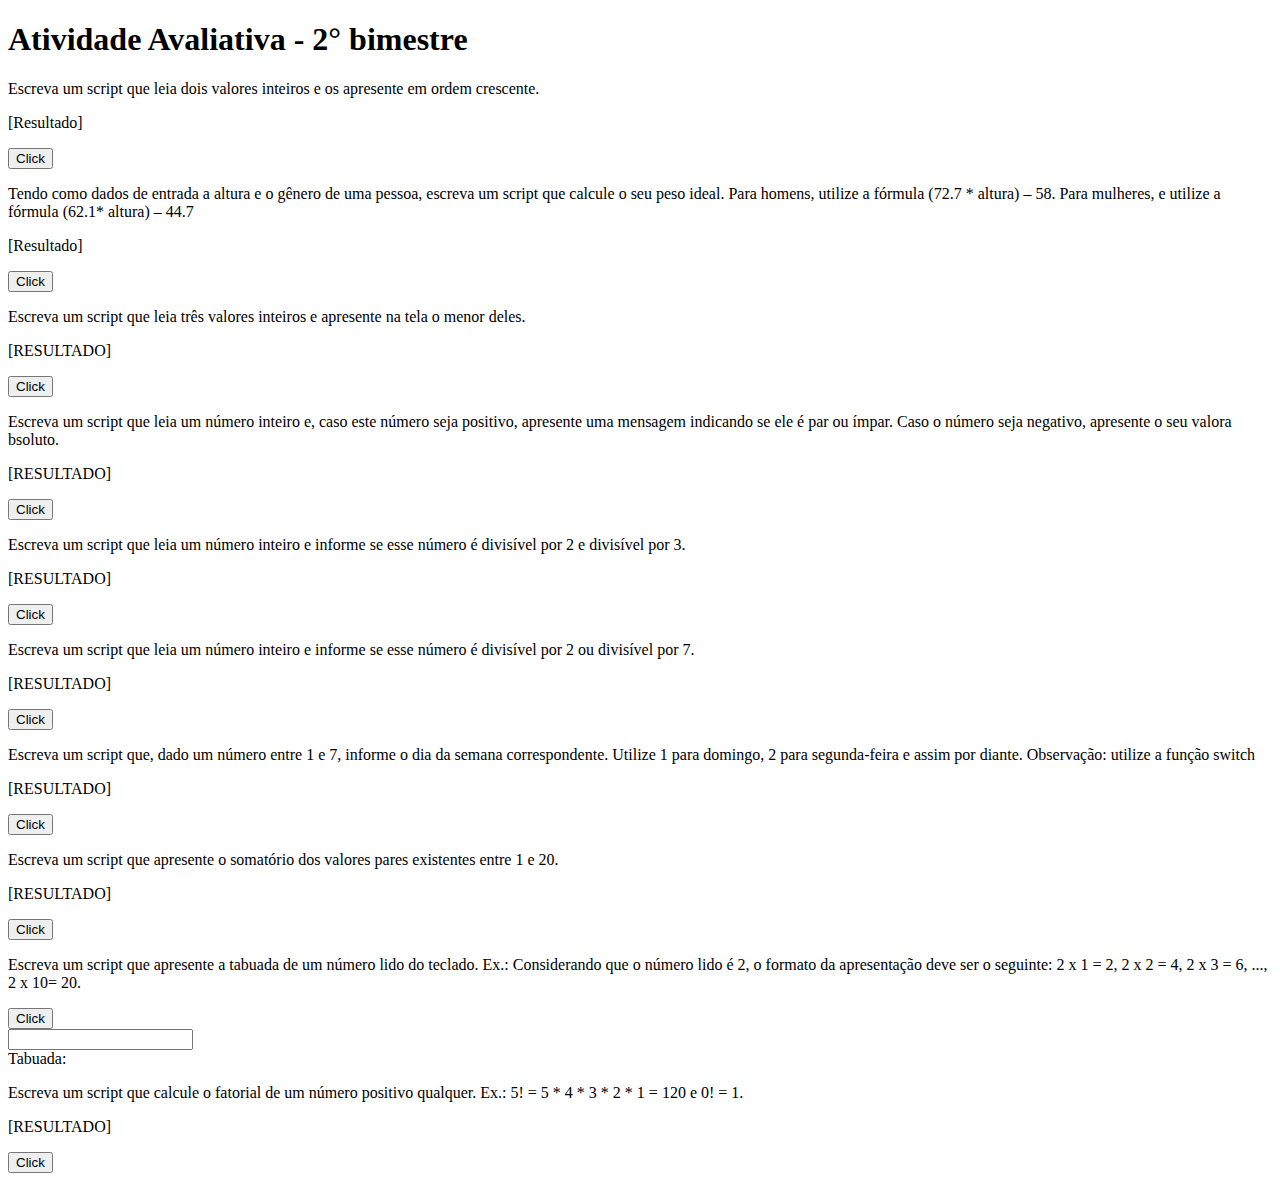
<file: Atividade avaliativa com JavaScrip/index.html>
<!-- Atividade avaliativa - 2° bimestre - Vinicius Dionizio Patrocinio  -->


<!DOCTYPE html>
<html lang="pt-br">
<head>
    <meta charset="UTF-8">
    <meta http-equiv="X-UA-Compatible" content="IE=edge">
    <meta name="viewport" content="width=device-width, initial-scale=1.0">
    <script src="./script.js"></script>
    <title>Atividade JavaScript</title>
</head>
<body>
    <h1>Atividade Avaliativa - 2° bimestre </h1>
    <p>Escreva um script que leia dois valores inteiros e os apresente em ordem crescente.</p>
    <p id="resultado">[Resultado]</p>
        <button onclick="botao()">Click</button> 
     
    <p>Tendo como dados de entrada a altura e o gênero de uma pessoa, escreva um script que calcule o seu peso ideal. Para homens, utilize a fórmula (72.7 * altura) – 58. Para mulheres, e utilize a fórmula (62.1* altura) – 44.7</p>
    <p id="resultado01">[Resultado]</p>
        <button onclick="botao01()">Click</button>
    <P>Escreva um script que leia três valores inteiros e apresente na tela o menor deles.</P>
    <P id="resultado02">[RESULTADO]</P>
    <button onclick="botao02()">Click</button>

    <p>Escreva um script que leia um número inteiro e, caso este número seja positivo, apresente uma mensagem indicando se ele é par ou ímpar. Caso o número seja negativo, apresente o seu valora bsoluto.</p>
    <p id="resultado03">[RESULTADO]</p>
    <button onclick="botao03()">Click</button>

    <p> Escreva um script que leia um número inteiro e informe se esse número é divisível por 2 e divisível por 3.</p>
    <p id="resultado04">[RESULTADO]</p>
    <button onclick="botao04()">Click</button>

    <p> Escreva um script que leia um número inteiro e informe se esse número é divisível por 2 ou divisível por 7.</p>
    <p id="resultado05">[RESULTADO]</p>
    <button onclick="botao05()">Click</button>

    <P>Escreva um script que, dado um número entre 1 e 7, informe o dia da semana correspondente. Utilize 1 para domingo, 2 para segunda-feira e assim por diante. Observação: utilize a função switch </P>
    <p id="resultado06">[RESULTADO]</p>
    <button onclick="botao06()">Click</button>

    <p> Escreva um script que apresente o somatório dos valores pares existentes entre 1 e 20.</p>
    <p id="resultado07">[RESULTADO]</p>
    <button onclick="botao07()">Click</button>

    <p>Escreva um script que apresente a tabuada de um número lido do teclado. Ex.: Considerando que o número lido é 2, o formato da apresentação deve ser o seguinte: 2 x 1 = 2, 2 x 2 = 4, 2 x 3 = 6, ..., 2 x 10= 20.</p>
    <button onclick="tabuada()">Click</button><br />
    <input id="num" type="number"> <br />
    Tabuada: <br />
    <div id='resposta' style='display:inline'></div>

    <p>Escreva um script que calcule o fatorial de um número positivo qualquer. Ex.: 5! = 5 * 4 * 3 * 2 * 1 = 120 e 0! = 1. </p>
    <p id="resultado09">[RESULTADO]</p>
    <button onclick="botao09()">Click</button>

    
</body>
</html>
</file>
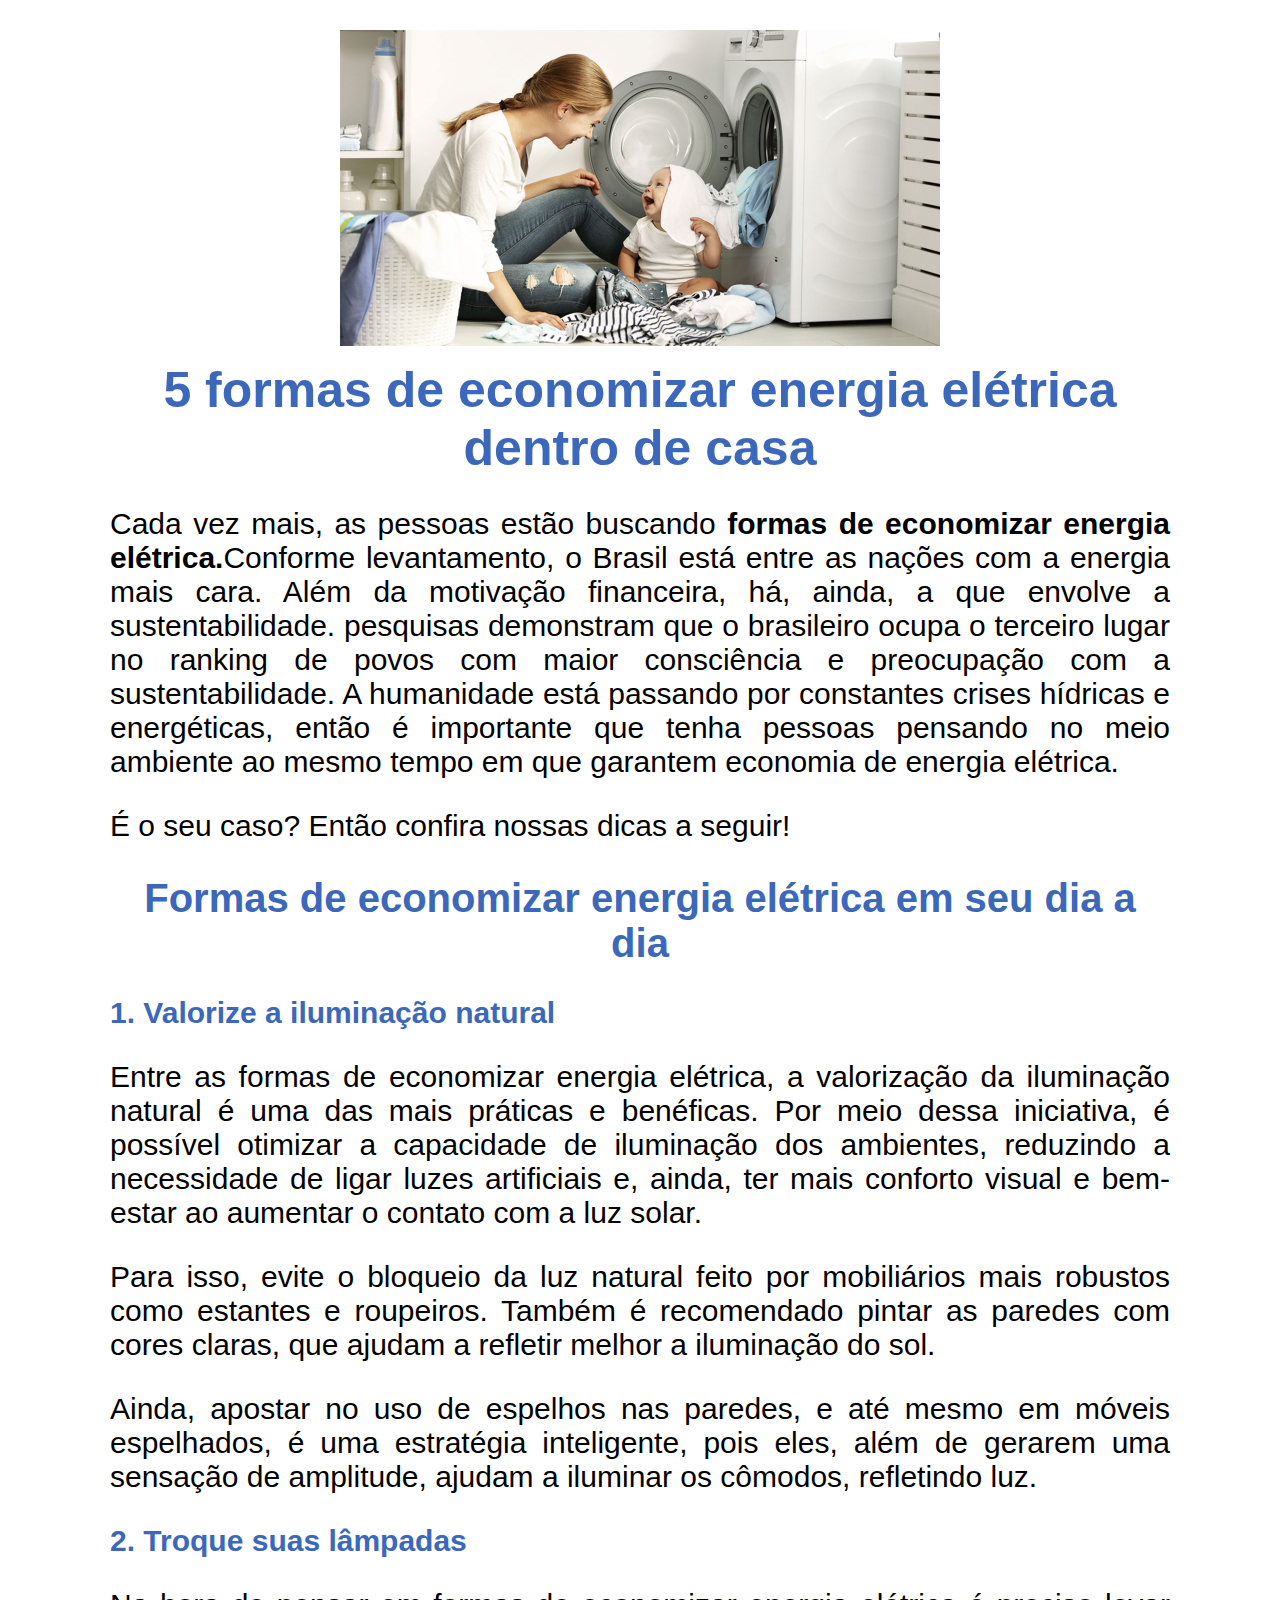
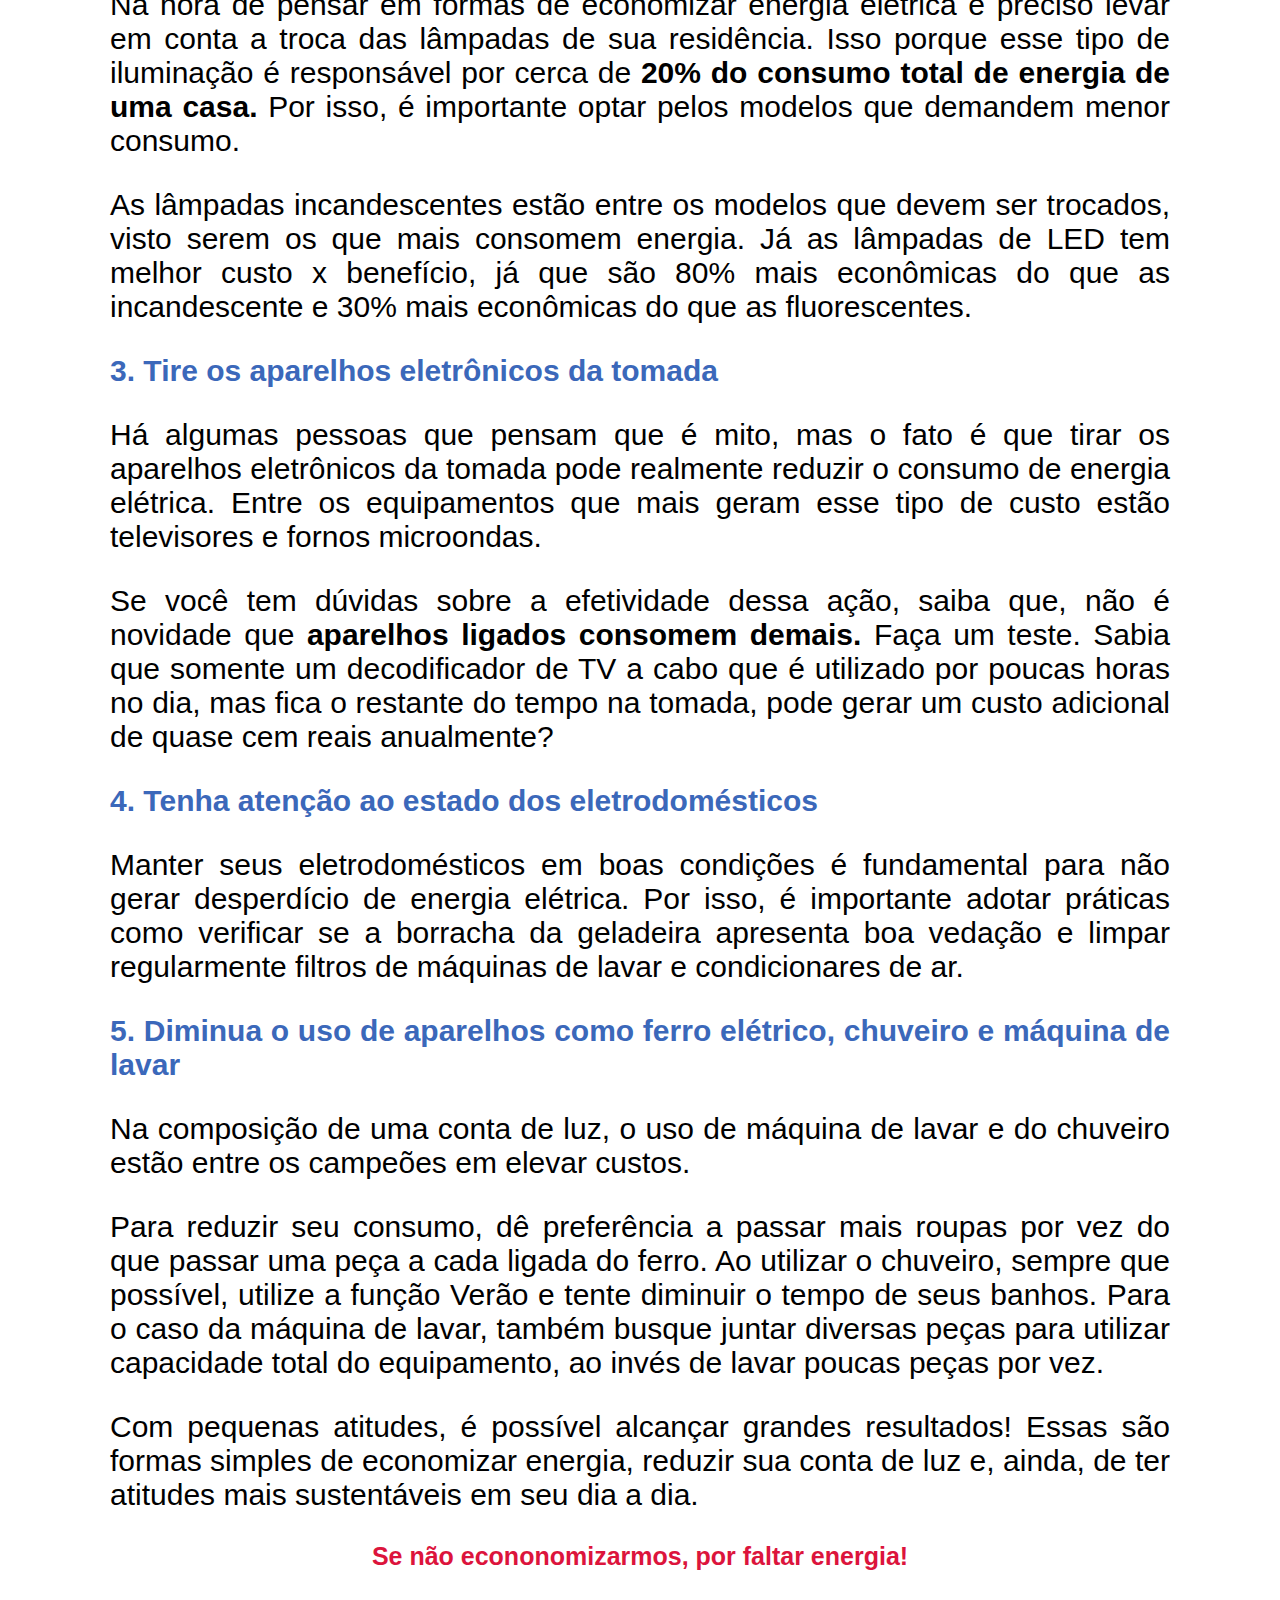
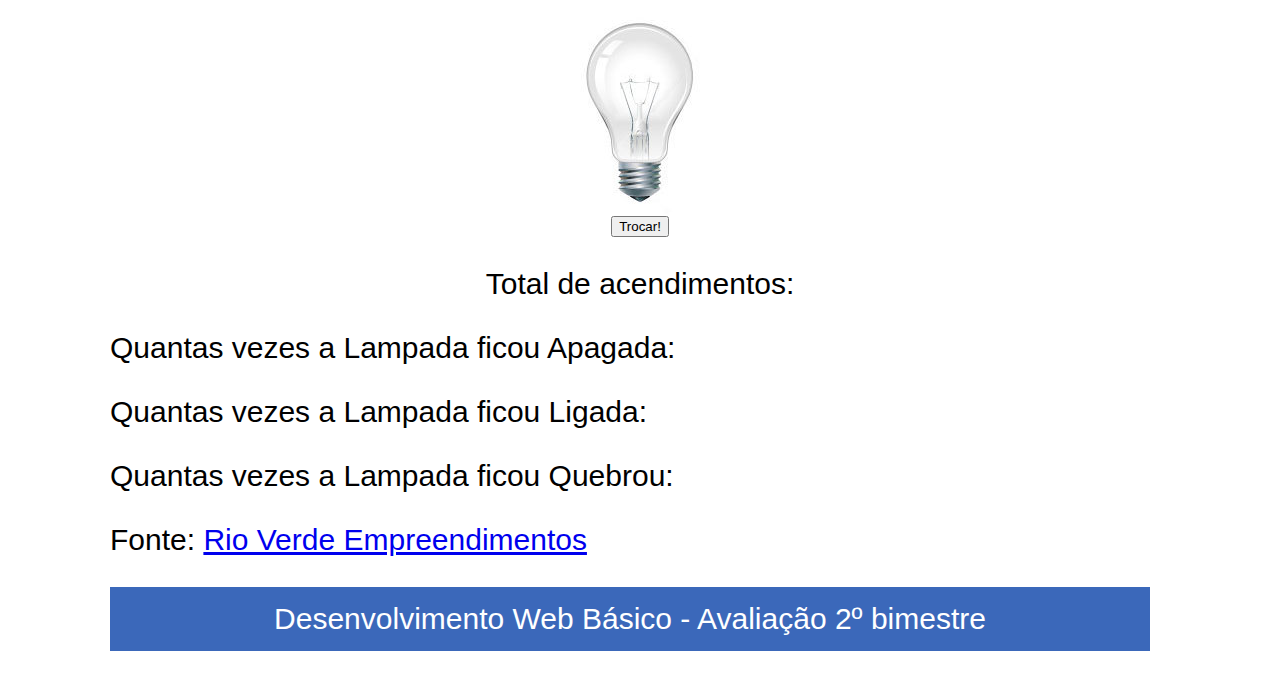
<file: Site de Economizar Energia/index.html>
<!DOCTYPE html>
<html lang="pt-br">

<head>
    <meta charset="UTF-8">
    <meta http-equiv="X-UA-Compatible" content="IE=edge">
    <meta name="viewport" content="width=device-width, initial-scale=1.0">
    <title>Desenvolvimento Web Básico</title>
</head>
<Style>
#imagem{
    display: block;
    margin-left: auto;
    margin-right: auto;
    width: 600px;
}
#texto_prin{
    text-align: center;
    color: rgb(59, 104,186);
    margin-bottom: 10px;
    font-size: 50px;
    margin-top: 15px;
    margin-left: 10px;
    margin-right: 10px;
}
#texto_secun{
    color: rgb(59, 104,186);
    margin-bottom: 10px;
    font-size: 40px;
    text-align: center;
}
#texto_terc{
    color:crimson;
    text-align: center;
    font-size: 25px;
}
p{
font-size: 30px;
}
p,h2,h3{
    text-align: justify;
}
h3{
    font-size: 30px;
    color: rgb(59, 104,186);
}
body{
    font-family: Arial, Helvetica, sans-serif;
    margin-left: 110px;
    margin-right: 110px;
    margin-top: 30px;
    margin-bottom: 30px;
}
#lampada{
    margin-left: auto;
    margin-right: auto;
    display: block;
}
#cont{
    text-align: center;
}
footer{
    color: white;
    background-color: rgb(59, 104,186);
    margin-right: 20px;

}
#rodape{
    text-align: center;
    padding: 15px;
}
.botao{
    margin-right: auto;
    margin-left: auto;
    display: block;
    text-align: center;
}
</Style>

<script>
    var cont = 0;
    var cont_apagada = 0;
    var cont_ligada = 0;
    var cont_quebrou = 0;
    
    function alterarestado() {
        cont++;
        document.getElementById('cont').innerText=`Total de acendimentos:${cont}`;


    	var lampada = document.getElementById('lampada');

    	if(lampada.classList.contains("apagada")) {

        cont_ligada++;
        document.getElementById('cont_ligada').innerHTML=`Quantas vezes a Lampada ficou Ligada:${cont_ligada}`;

    		lampada.classList.add("ligada");

    		lampada.classList.remove("apagada");

    		lampada.src = "lampada_ligada.jpeg";

    	}else if(lampada.classList.contains("ligada")) {

        cont_quebrou++;
        document.getElementById('cont_quebrou').innerHTML=`Quantas vezes a Lampada quebrou:${cont_quebrou}`;

    		lampada.classList.add("quebrada");

    		lampada.classList.remove("ligada");

    		lampada.src = "lampada_quebrada.jpeg";
    	}
        else if(lampada.classList.contains("quebrada")) {

        cont_apagada++;
        document.getElementById('cont_apagada').innerHTML=`Quantas vezes a Lampada ficou Apagada:${cont_apagada}`;

        lampada.classList.add("apagada");

        lampada.classList.remove("quebrada");

        lampada.src = "lampada_desligada.jpeg";
        }
    }
</script>


<body>

    <img id="imagem" src="topo.jpeg" alt="Imagem principal">

    <h1 id="texto_prin" >5 formas de economizar energia elétrica dentro de casa</h1>

    <p>Cada vez mais, as pessoas estão buscando <b>formas de economizar energia elétrica.</b>Conforme levantamento, o Brasil está entre as nações com a energia mais cara. Além da
        motivação financeira, há, ainda, a que envolve a sustentabilidade. pesquisas demonstram
        que o brasileiro ocupa o terceiro lugar no ranking de povos com maior consciência e
        preocupação com a sustentabilidade. A humanidade está passando por constantes crises
        hídricas e energéticas, então é importante que tenha pessoas pensando no meio ambiente
        ao mesmo tempo em que garantem economia de energia elétrica.
        </p>

    <p>É o seu caso? Então confira nossas dicas a seguir!</p>

    <h2 id="texto_secun">Formas de economizar energia elétrica em seu dia a dia</h2>

    <h3>1. Valorize a iluminação natural</h3>

    <p>Entre as formas de economizar energia elétrica, a valorização da iluminação natural é uma das mais práticas e
        benéficas. Por meio dessa iniciativa, é possível otimizar a capacidade de iluminação dos ambientes, reduzindo a
        necessidade de ligar luzes artificiais e, ainda, ter mais conforto visual e bem-estar ao aumentar o contato com
        a luz solar.

    <p>Para isso, evite o bloqueio da luz natural feito por mobiliários mais robustos como estantes e roupeiros. Também
        é recomendado pintar as paredes com cores claras, que ajudam a refletir melhor a iluminação do sol.</p>

    <p>Ainda, apostar no uso de espelhos nas paredes, e até mesmo em móveis espelhados, é uma estratégia inteligente,
        pois eles, além de gerarem uma sensação de amplitude, ajudam a iluminar os cômodos, refletindo luz. </p>

    <h3>2. Troque suas lâmpadas</h3>

    <p>Na hora de pensar em formas de economizar energia elétrica é preciso levar em conta a troca das lâmpadas de sua
        residência. Isso porque esse tipo de iluminação é responsável por cerca de <b>20% do consumo total de energia de
        uma casa.</b>  Por isso, é importante optar pelos modelos que demandem menor consumo.</p>

    <p>As lâmpadas incandescentes estão entre os modelos que devem ser trocados, visto serem os que mais consomem
        energia. Já as lâmpadas de LED tem melhor custo x benefício, já que são 80% mais econômicas do que as
        incandescente e 30% mais econômicas do que as fluorescentes.</p>

    <h3>3. Tire os aparelhos eletrônicos da tomada</h3>

    <p>Há algumas pessoas que pensam que é mito, mas o fato é que tirar os aparelhos eletrônicos da tomada pode
        realmente reduzir o consumo de energia elétrica. Entre os equipamentos que mais geram esse tipo de custo estão
        televisores e fornos microondas.</p>

    <p>Se você tem dúvidas sobre a efetividade dessa ação, saiba que, não é novidade que <b> aparelhos ligados consomem
        demais.</b> Faça um teste. Sabia que somente um decodificador de TV a cabo que é utilizado por poucas horas no dia,
        mas fica o restante do tempo na tomada, pode gerar um custo adicional de quase cem reais anualmente?</p>

    <h3>4. Tenha atenção ao estado dos eletrodomésticos</h3>

    <p>Manter seus eletrodomésticos em boas condições é fundamental para não gerar desperdício de energia elétrica. Por
        isso, é importante adotar práticas como verificar se a borracha da geladeira apresenta boa vedação e limpar
        regularmente filtros de máquinas de lavar e condicionares de ar.</p>

    <h3>5. Diminua o uso de aparelhos como ferro elétrico, chuveiro e máquina de lavar</h3>

    <p>Na composição de uma conta de luz, o uso de máquina de lavar e do chuveiro estão entre os campeões em elevar
        custos.</p>

    <p>Para reduzir seu consumo, dê preferência a passar mais roupas por vez do que passar uma peça a cada ligada do
        ferro. Ao utilizar o chuveiro, sempre que possível, utilize a função Verão e tente diminuir o tempo de seus
        banhos. Para o caso da máquina de lavar, também busque juntar diversas peças para utilizar capacidade total do
        equipamento, ao invés de lavar poucas peças por vez.</p>

    <p>Com pequenas atitudes, é possível alcançar grandes resultados! Essas são formas simples de economizar energia,
        reduzir sua conta de luz e, ainda, de ter atitudes mais sustentáveis em seu dia a dia.</p>

    <h3 id="texto_terc"> <b>Se não econonomizarmos, por faltar energia!</b> </h3>


    <img id="lampada" class="apagada" src="lampada_desligada.jpeg" alt="" title="Apagada">

    <div class="botao">
        <button id="botao" onclick="alterarestado();">Trocar!</button>
    </div>
    

    <p id="cont">Total de acendimentos: </p>
    <p id="cont_apagada">Quantas vezes a Lampada ficou Apagada: </p>
    <p id="cont_ligada">Quantas vezes a Lampada ficou Ligada: </p>
    <p id="cont_quebrou">Quantas vezes a Lampada ficou Quebrou: </p>
    <p></p>

    <p>Fonte: <a href="https://www.rioverde.com.br/empreendimentos-imobiliarios/formas-de-economizar-energia/">Rio Verde Empreendimentos</a></p>

    <footer>
        <p id="rodape">Desenvolvimento Web Básico - Avaliação 2º bimestre</p>
    </footer>

</body>

</html>
</file>
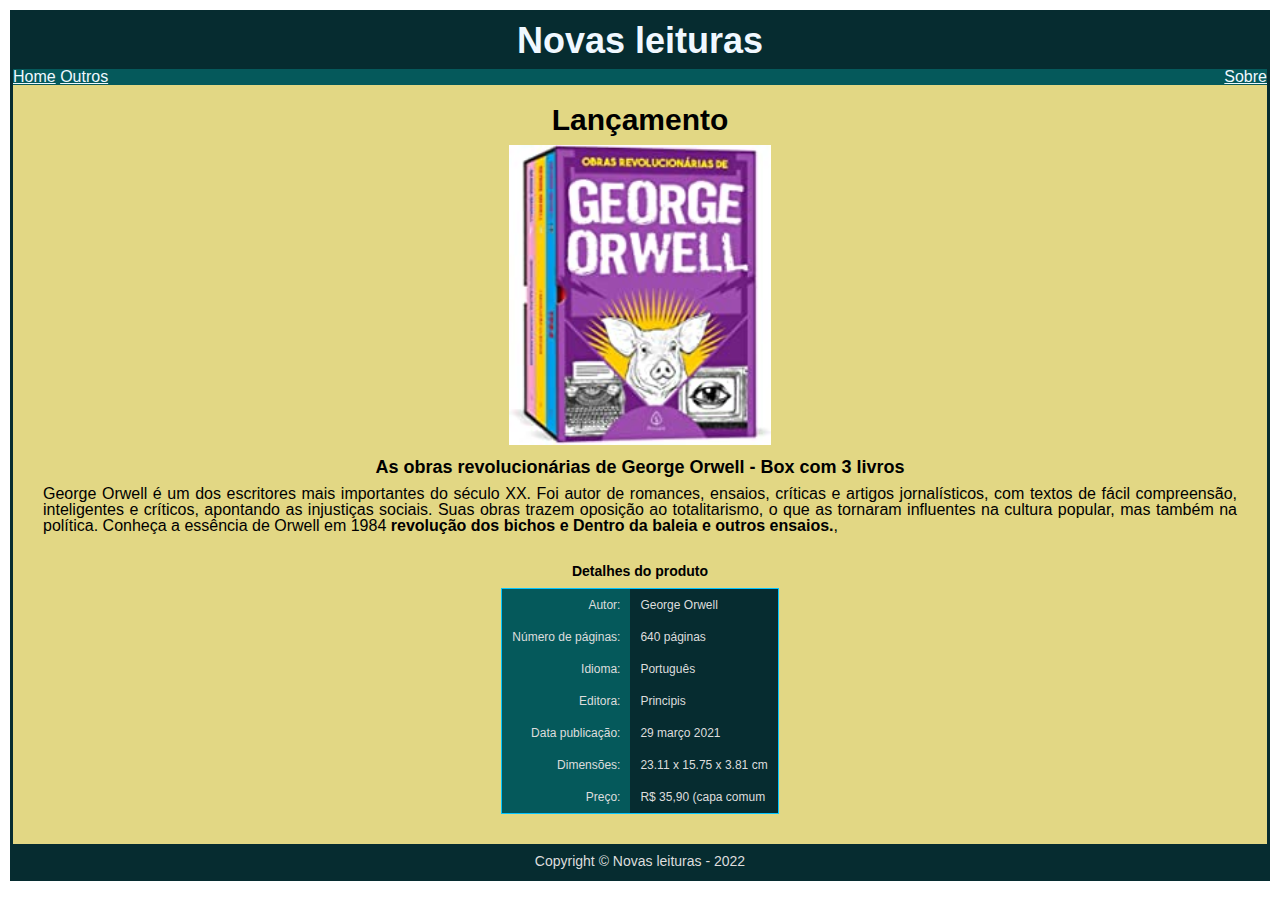
<file: Aula-26.03.2022-/George.html>
<!DOCTYPE html>
<html lang="pt-br">

<head>
    <meta charset="UTF-8">
    <meta http-equiv="X-UA-Compatible" content="IE=edge">
    <meta name="viewport" content="width=device-width, initial-scale=1.0">
    <link rel="stylesheet" href="./_css/reset.css">
    <link rel="stylesheet" href="./_css/syte.css">
    <title>Novas leituras</title>
</head>

<body>
    <header class="cabecalho">
        <p> Novas leituras </p>
    </header>

    <nav class="topnav">
        <ul>
            <li id="home"><a href="./SitePri.html">Home</a></li>
            <li id="outros"><a href="./SitePri.html">Outros</a></li>
            <li id="sobre"><a href="./Sobre.html">Sobre</a></li>
        </ul>
    </nav>
    <main class="topmain">
        <h1>Lançamento</h1>
        <figure>
            <img src="./Imagens/lancamento.jpg" alt="">
            <figcaption>
                <!legenda para imagem-->
                <h2> As obras revolucionárias de George Orwell - Box com 3 livros</h2>
            </figcaption>
        </figure>
        <p> George Orwell é um dos escritores mais importantes do século XX. Foi autor de romances, ensaios, críticas e artigos jornalísticos, com textos de fácil compreensão, inteligentes e críticos, apontando as injustiças sociais. Suas obras trazem oposição
            ao totalitarismo, o que as tornaram influentes na cultura popular, mas também na política. Conheça a essência de Orwell em 1984 <b>revolução dos bichos e Dentro da baleia e outros ensaios.</b>, </p>
        <table id="detalhes">
            <caption> Detalhes do produto</caption>
            <tr>
                <td class="ce">Autor:</td>
                <td class="cd">George Orwell</td>
            </tr>
            <tr>
                <td class="ce"> Número de páginas:</td>
                <td class="cd">640 páginas</td>
            </tr>
            <tr>
                <td class="ce"> Idioma:</td>
                <td class="cd">Português</td>
            </tr>
            <tr>
                <td class="ce">Editora:</td>
                <td class="cd">Principis</td>
            </tr>
            <tr>
                <td class="ce">Data publicação:</td>
                <td class="cd">29 março 2021</td>
            </tr>
            <tr>
                <td class="ce">Dimensões:</td>
                <td class="cd">23.11 x 15.75 x 3.81 cm</td>
            </tr>
            <tr>
                <td class="ce">Preço:</td>
                <td class="cd">R$ 35,90 (capa comum</td>
            </tr>
        </table>
    </main>
    <footer class="rodape">
        <p>Copyright &copy; Novas leituras - 2022</p>
    </footer>
</body>

</html>
</file>
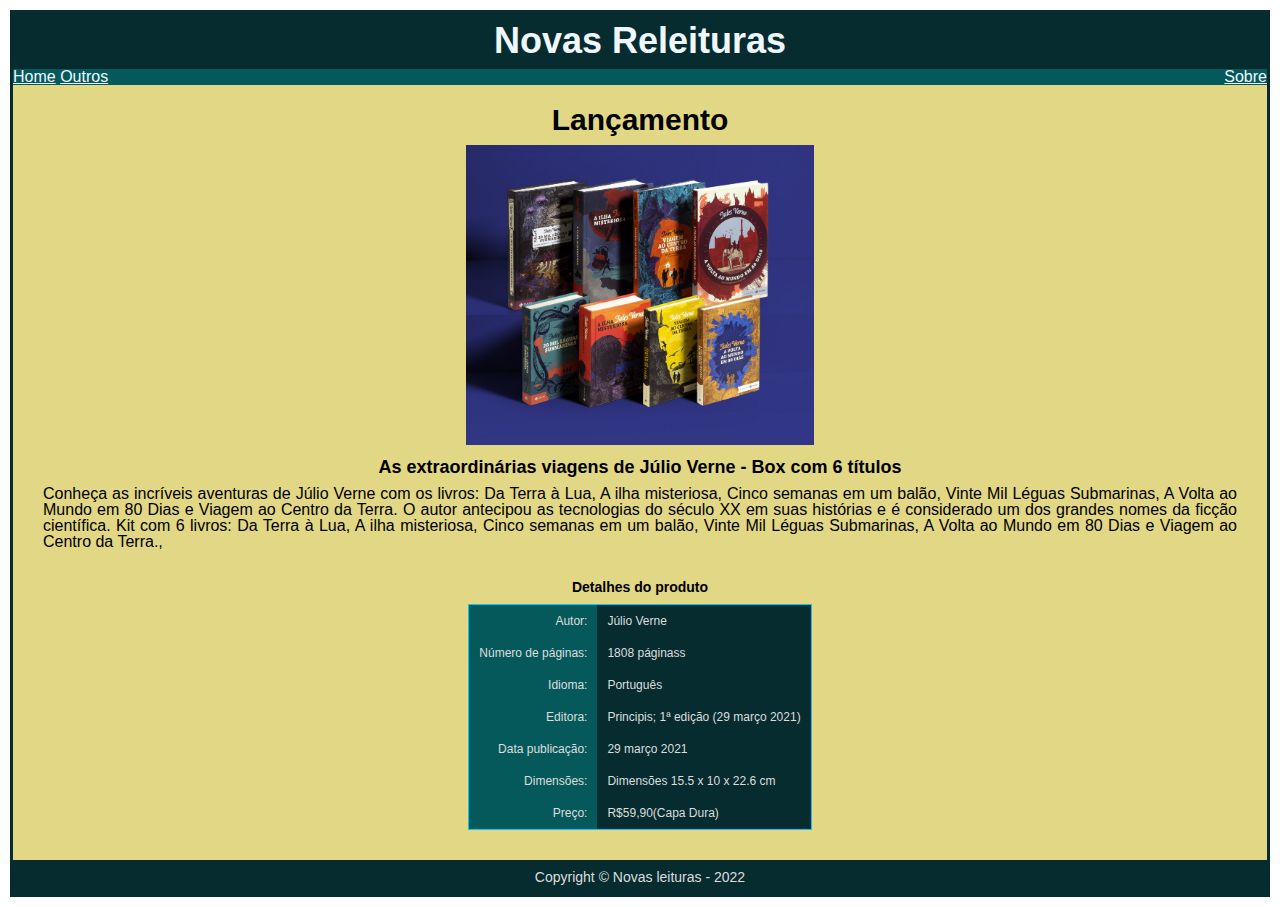
<file: Aula-26.03.2022-/Julio.html>
<!DOCTYPE html>
<html lang="pt-br">

<head>
    <meta charset="UTF-8">
    <meta http-equiv="X-UA-Compatible" content="IE=edge">
    <meta name="viewport" content="width=device-width, initial-scale=1.0">
    <link rel="stylesheet" href="./_css/reset.css">
    <link rel="stylesheet" href="./_css/syte.css">
    <title>Novas Releituras</title>
</head>

<body>
    <header class="cabecalho">
        <p> Novas Releituras </p>
    </header>

    <nav class="topnav">
        <ul>
            <li id="home"><a href="./SitePri.html">Home</a></li>
            <li id="outros"><a href="./SitePri.html">Outros</a></li>
            <li id="sobre"><a href="./Sobre.html">Sobre</a></li>
        </ul>
    </nav>
    <main class="topmain">
        <h1>Lançamento</h1>
        <figure>

            <img src="./Imagens/Julio Verne.jpg" alt="">
            <figcaption>
                <!legenda para imagem-->
                <h2> As extraordinárias viagens de Júlio Verne - Box com 6 títulos </h2>
            </figcaption>
        </figure>
        <p> Conheça as incríveis aventuras de Júlio Verne com os livros: Da Terra à Lua, A ilha misteriosa, Cinco semanas em um balão, Vinte Mil Léguas Submarinas, A Volta ao Mundo em 80 Dias e Viagem ao Centro da Terra. O autor antecipou as tecnologias do
            século XX em suas histórias e é considerado um dos grandes nomes da ficção científica. </b>Kit com 6 livros: Da Terra à Lua, A ilha misteriosa, Cinco semanas em um balão, Vinte Mil Léguas Submarinas, A Volta ao Mundo em 80 Dias e Viagem ao
            Centro da Terra., </p>
        <table id="detalhes">
            <caption> Detalhes do produto</caption>
            <tr>
                <td class="ce">Autor:</td>
                <td class="cd">Júlio Verne</td>
            </tr>
            <tr>
                <td class="ce"> Número de páginas:</td>
                <td class="cd">1808 páginass</td>
            </tr>
            <tr>
                <td class="ce"> Idioma:</td>
                <td class="cd">Português</td>
            </tr>
            <tr>
                <td class="ce">Editora:</td>
                <td class="cd">Principis; 1ª edição (29 março 2021)</td>
            </tr>
            <tr>
                <td class="ce">Data publicação:</td>
                <td class="cd">29 março 2021</td>
            </tr>
            <tr>
                <td class="ce">Dimensões:</td>
                <td class="cd">Dimensões 15.5 x 10 x 22.6 cm</td>
            </tr>
            <tr>
                <td class="ce">Preço:</td>
                <td class="cd">R$59,90(Capa Dura)</td>
            </tr>
        </table>
    </main>
    <footer class="rodape">
        <p>Copyright &copy; Novas leituras - 2022</p>
    </footer>
</body>

</html>
</file>
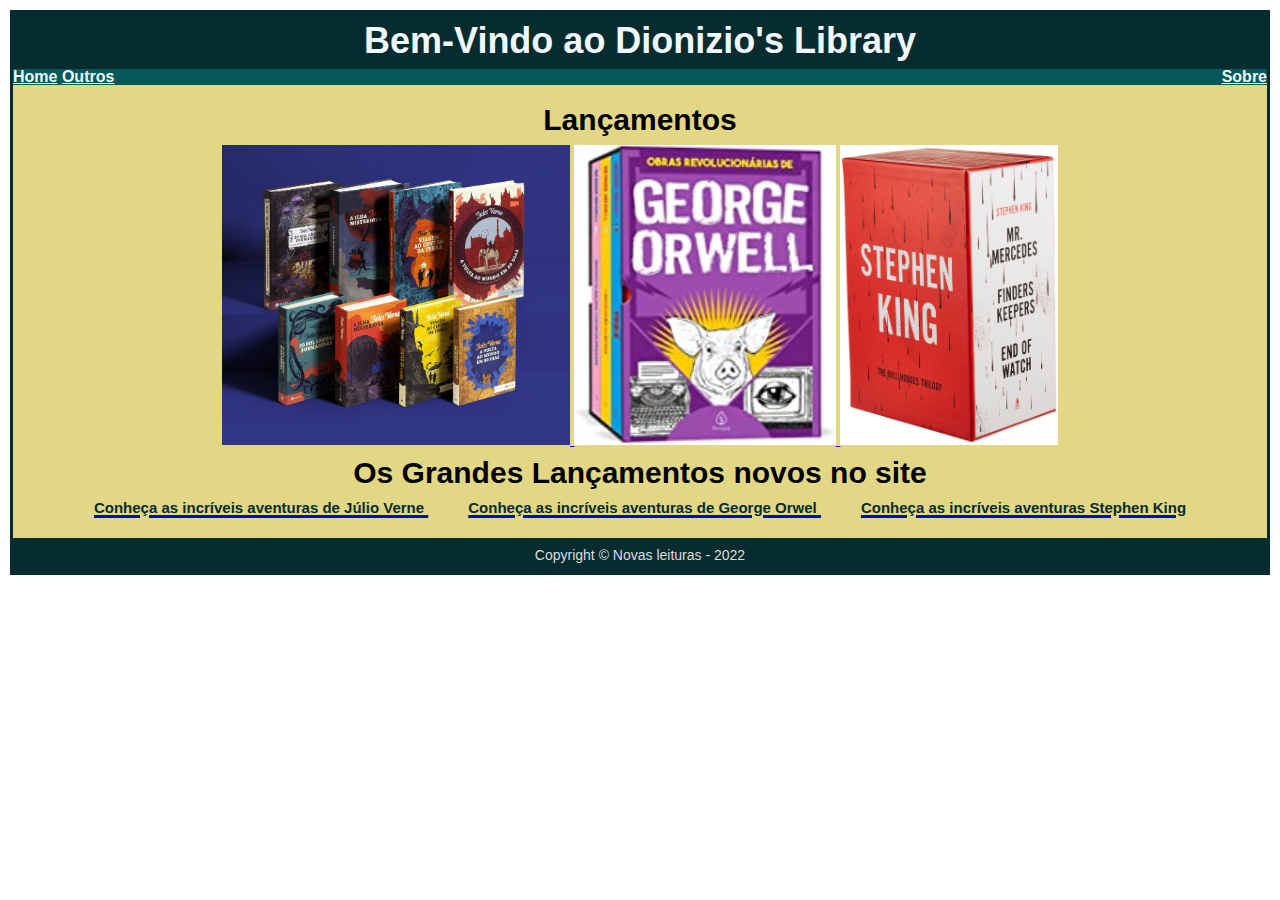
<file: Aula-26.03.2022-/SitePri.html>
<!DOCTYPE html>
<html lang="pt-br">

<head>
    <meta charset="UTF-8">
    <meta http-equiv="X-UA-Compatible" content="IE=edge">
    <meta name="viewport" content="width=device-width, initial-scale=1.0">
    <link rel="stylesheet" href="./_css/reset.css">
    <link rel="stylesheet" href="./_css/syte.css">
    <title>Novas Releituras</title>
</head>

<body>
    <header class="cabecalho">
        <p> Bem-Vindo ao Dionizio's Library</p>
    </header>

    <nav class="topnav">
        <ul>
            <h1>
                <li id="home"><a href="./SitePri.html">Home</a></li>
                <li id="outros"><a href="./SitePri.html">Outros</a></li>
                <li id="sobre"><a href="./Sobre.html">Sobre</a></li>
            </h1>

        </ul>
    </nav>
    <main class="topmain">
        <h1>Lançamentos</h1>

        <a id="01" href="Julio.html"><img src="./Imagens/Julio Verne.jpg" alt="Julio Verne"> </a>
        <a href="George.html"><img src="./Imagens/lancamento.jpg" alt="George Orwell"> </a>
        <a href="Stephen.html"><img src="./Imagens/Kit Trilogia Bill Hodges.jpg" alt="kit"> </a>

            <h1> Os Grandes Lançamentos novos no site </h21>

            </figcaption>
            </figure>
            <footer class="titu">
                <a href="Julio.html"><p>Conheça as incríveis aventuras de Júlio Verne  </p></a>
                <a href="George.html"> <p> Conheça as incríveis aventuras de George Orwel  </p></a>
                <a href="Stephen.html"><p>Conheça as incríveis aventuras Stephen King  </p></a>
                
            </footer>
    </main>
    <footer class="rodape">
        <p>Copyright &copy; Novas leituras - 2022</p>
    </footer>

</body>

</html>
</file>
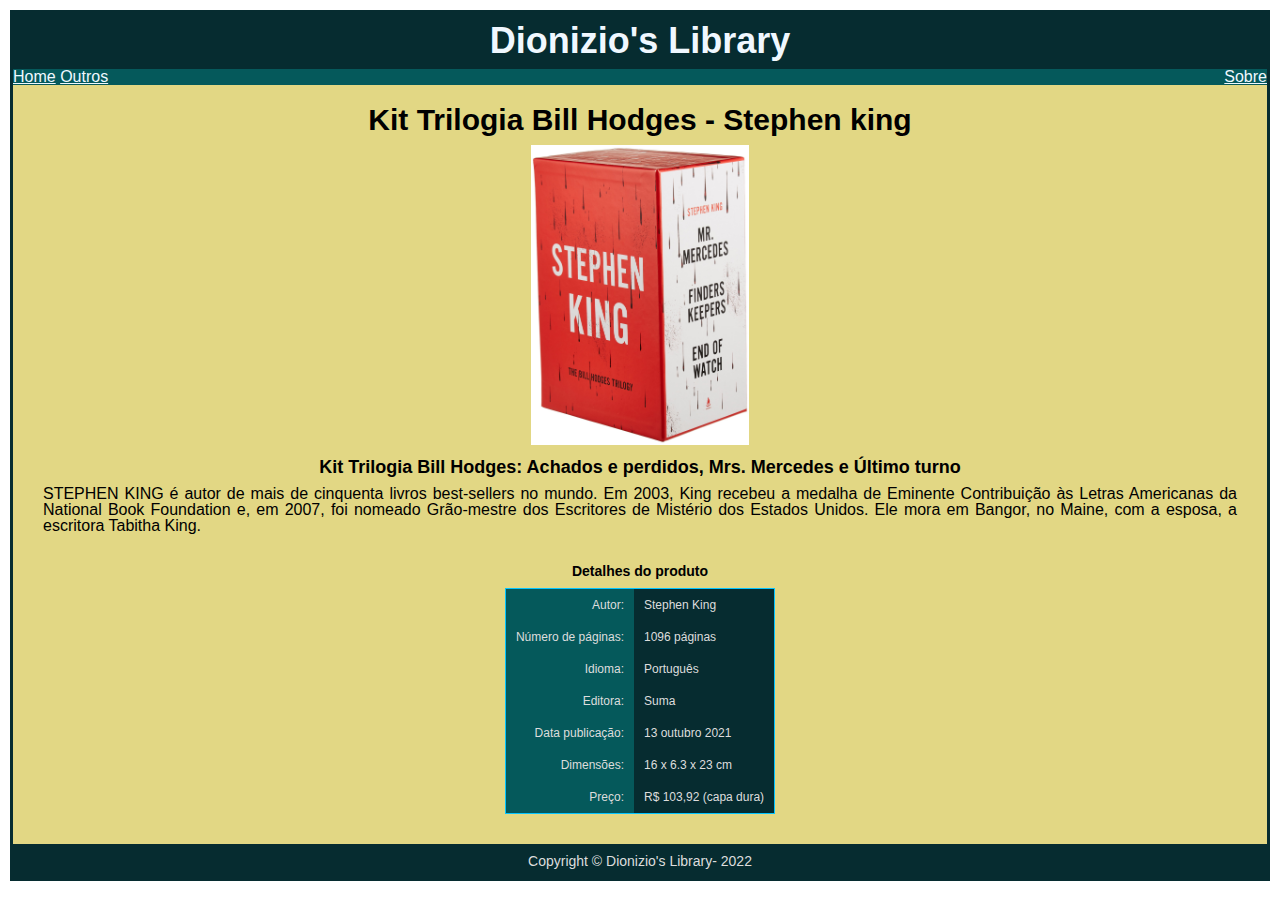
<file: Aula-26.03.2022-/Stephen.html>
<!DOCTYPE html>
<html lang="pt-br">

<head>
    <meta charset="UTF-8">
    <meta http-equiv="X-UA-Compatible" content="IE=edge">
    <meta name="viewport" content="width=device-width, initial-scale=1.0">
    <link rel="stylesheet" href="./_css/reset.css">
    <link rel="stylesheet" href="./_css/syte.css">
    <title>Dionizio's Library</title>
</head>

<body>
    <header class="cabecalho">
        <p> Dionizio's Library</p>
    </header>

    <nav class="topnav">
        <ul>
            <li id="home"><a href="./SitePri.html">Home</a></li>
            <li id="outros"><a href="./SitePri.html">Outros</a></li>
            <li id="sobre"><a href="./Sobre.html">Sobre</a></li>
        </ul>
    </nav>
    <main class="topmain">
        <h1> Kit Trilogia Bill Hodges - Stephen king </h1>
        <figure>
            <img src="./Imagens/Kit Trilogia Bill Hodges.jpg" alt="">
            <figcaption>
                <!legenda para imagem-->
                <h2>Kit Trilogia Bill Hodges: Achados e perdidos, Mrs. Mercedes e Último turno </h2>
            </figcaption>
        </figure>
        <p>STEPHEN KING é autor de mais de cinquenta livros best-sellers no mundo. Em 2003, King recebeu a medalha de Eminente Contribuição às Letras Americanas da National Book Foundation e, em 2007, foi nomeado Grão-mestre dos Escritores de Mistério dos
            Estados Unidos. Ele mora em Bangor, no Maine, com a esposa, a escritora Tabitha King.</p>
        <table id="detalhes">
            <caption> Detalhes do produto</caption>
            <tr>
                <td class="ce">Autor:</td>
                <td class="cd">Stephen King </td>
            </tr>
            <tr>
                <td class="ce"> Número de páginas:</td>
                <td class="cd">1096 páginas</td>
            </tr>
            <tr>
                <td class="ce"> Idioma:</td>
                <td class="cd">Português</td>
            </tr>
            <tr>
                <td class="ce">Editora:</td>
                <td class="cd">Suma</td>
            </tr>
            <tr>
                <td class="ce">Data publicação:</td>
                <td class="cd">13 outubro 2021</td>
            </tr>
            <tr>
                <td class="ce">Dimensões:</td>
                <td class="cd">16 x 6.3 x 23 cm</td>
            </tr>
            <tr>
                <td class="ce">Preço:</td>
                <td class="cd">R$ 103,92 (capa dura)</td>
            </tr>
        </table>
    </main>
    <footer class="rodape">
        <p>Copyright &copy; Dionizio's Library- 2022</p>
    </footer>
</body>

</html>
</file>
<file: Aula-26.03.2022-/_css/syte.css>
body {
        font-family: 'Franklin Gothic Medium', 'Arial Narrow', Arial, sans-serif;
        margin: 10px;
        border: 3px solid #062C30;
    }
    
    .cabecalho,.rodape {
        background-color:#062C30;
    }
    
    .cabecalho p {
        font-size: 36px;
        font-weight: bold;
        padding: 10px;
        text-align: center;
        color: aliceblue;
    }
    
    .rodape p {
        padding: 10px;
        font-size: 14px;
        text-align: center;
        color: #dddddd;
    }
    
    .titu p {
        font-size: 15px;
        text-align: center;
        display: inline;
        color:#062C30;
    }
    
    .topnav {
        background-color:#05595B
    }
    
    .topnav li {
        display: inline;
    }
    
    .topnav li#sobre {
        float: right;
    }
    
    .topnav a {
        height: 20px;
        color:aliceblue;
        /** deixar sublinado **/
        transition: .5s;
        /**deixar o bagulho com efeito **/
    }
    
    .topnav a:hover {
        background-color: #dddddd;
        color: #000000;
    }
    
    .topmain img {
        text-align: center;
        display:inline;
        height: 300px;
    }
    
    .topmain h1 {
        font-family: 'Franklin Gothic Medium', 'Arial Narrow', Arial, sans-serif;
        font-size: 30px;
        text-align: center;
        padding-top: 10px;
        padding-bottom: 10px;
    }
    
    .topmain {
        font-size: medium;
        text-align: center;
        padding: 10px;
        padding-bottom: 10px;
        display: block;
        background-color:#E2D784;
    }
    
    .topmain h2 {
        font-size: 18px;
        font-weight: bold;
        text-align: center;
        padding-top: 10px;
        padding-bottom: 10px;
    }
    
    .topmain p {
        text-align: center;
        text-align: justify;
        line-height: 1, 5;
        margin-left: 20px;
        margin-right: 20px;
    }
    
    table#detalhes {
        border: 1px solid rgb(5, 197, 255);
        margin: 20px auto 20px auto;
    }
    
    table#detalhes caption {
        font-size: 14px;
        font-weight: bold;
        padding: 10px;
    }
    
    table#detalhes td {
        font-size: 12px;
        border: 1px salmon;
        padding: 10px;
    }
    
    table#detalhes td.ce {
        background-color: #05595B;
        color: #dddddd;
        text-align: right;
    }
    
    table#detalhes td.cd {
        background-color: #062C30;
        color: #dddddd;
        text-align: left;
    }
</file>
